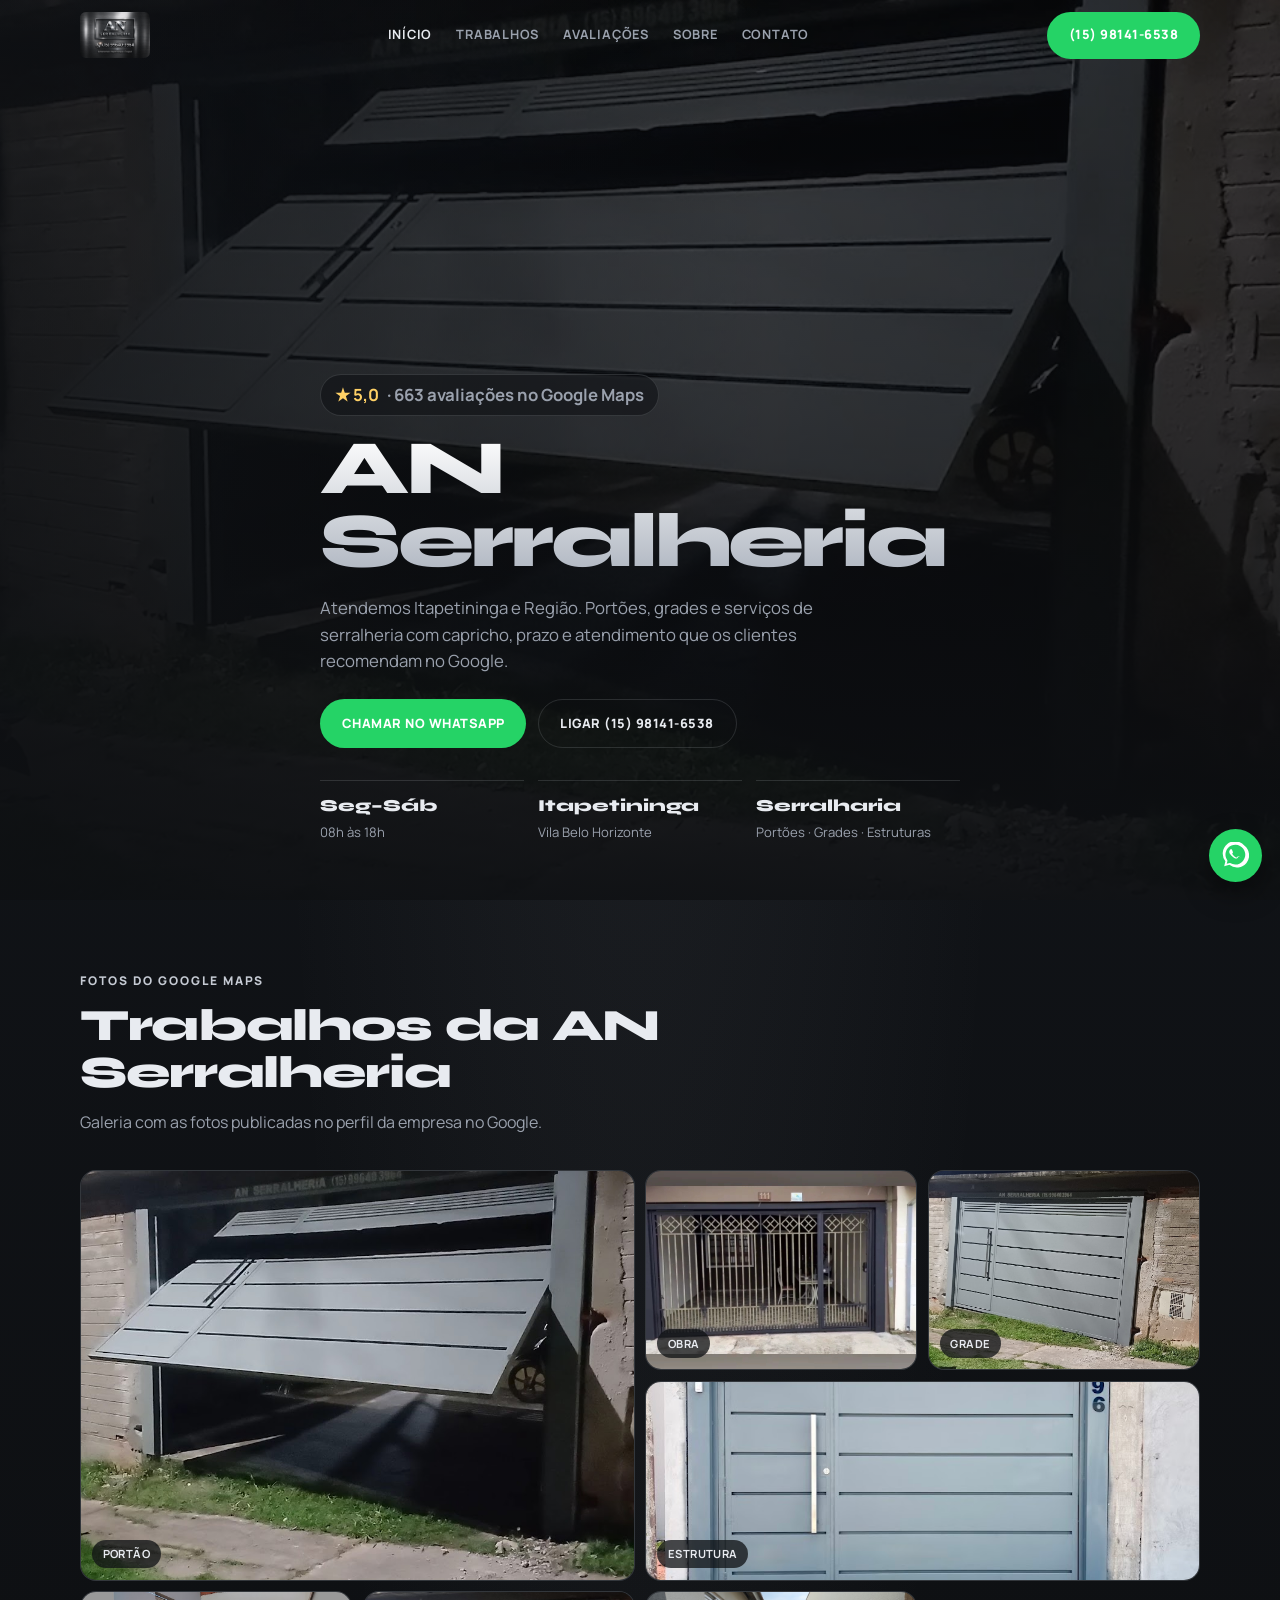
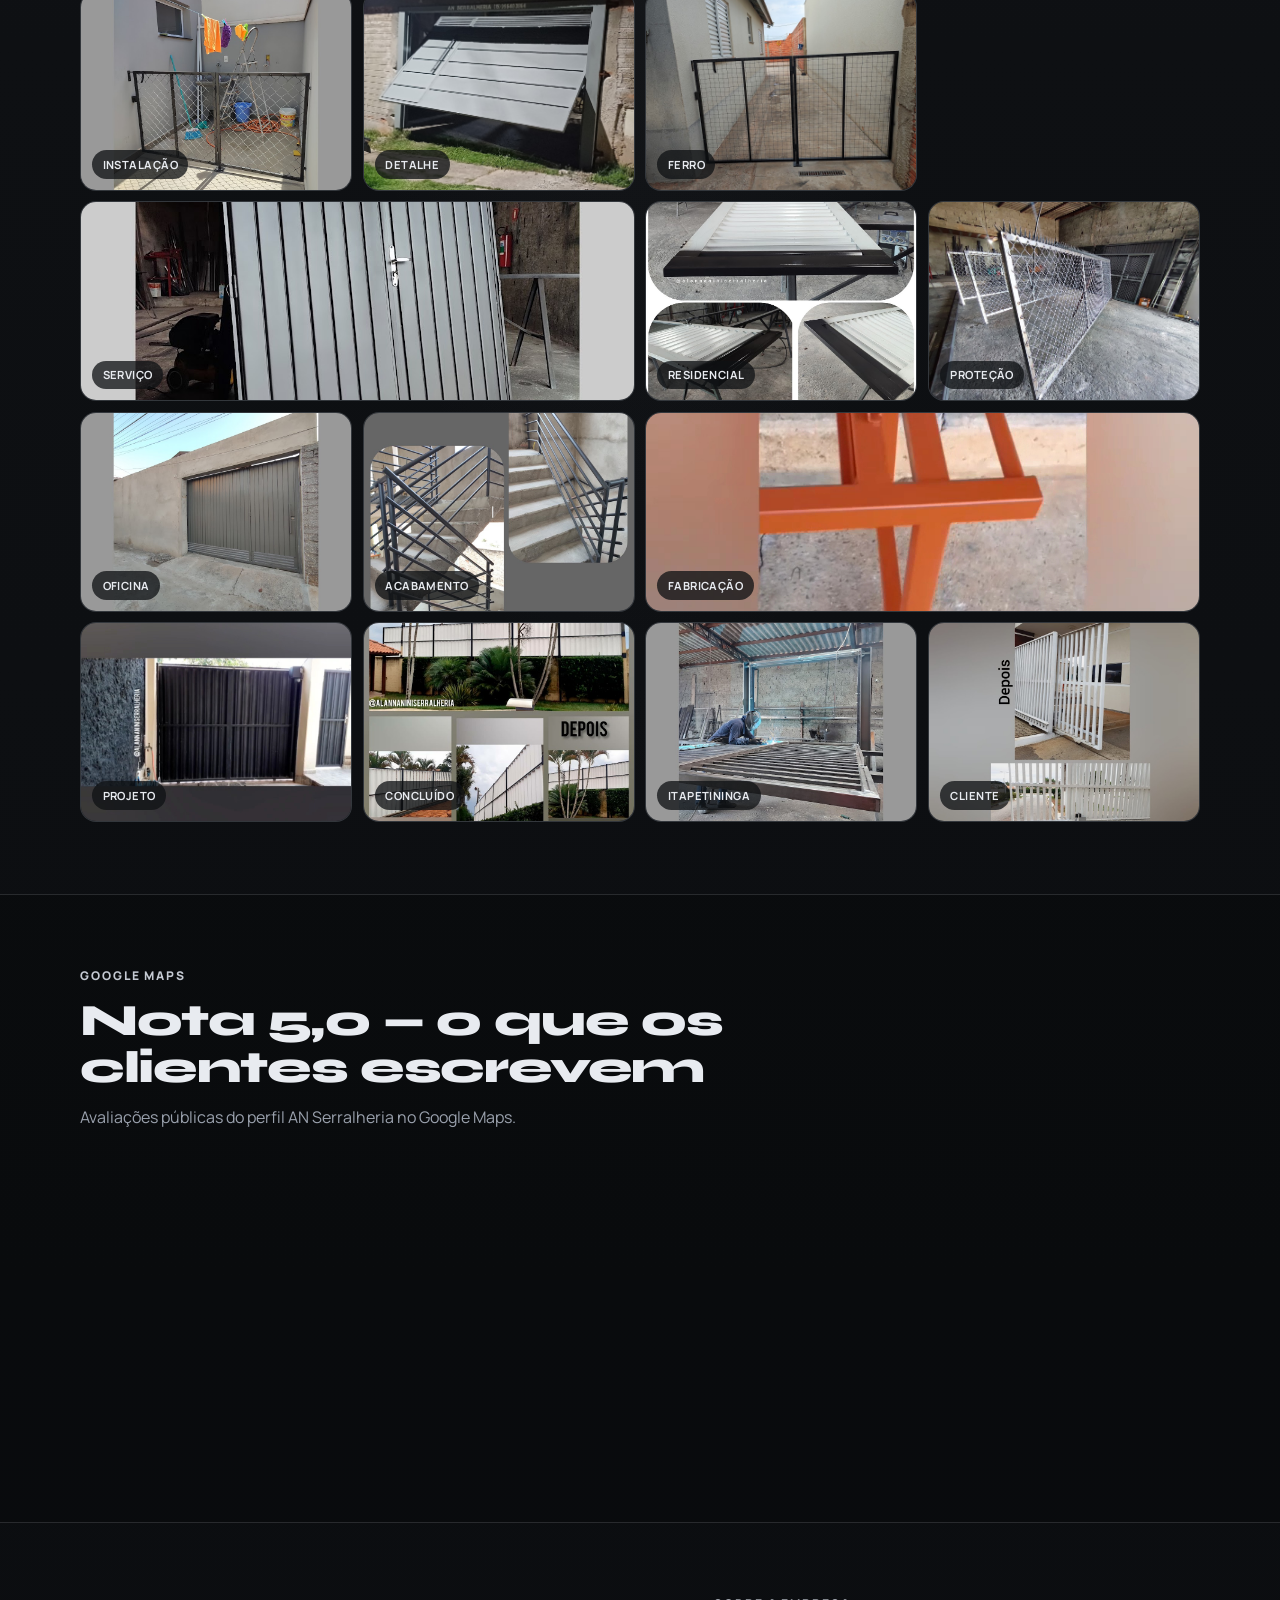
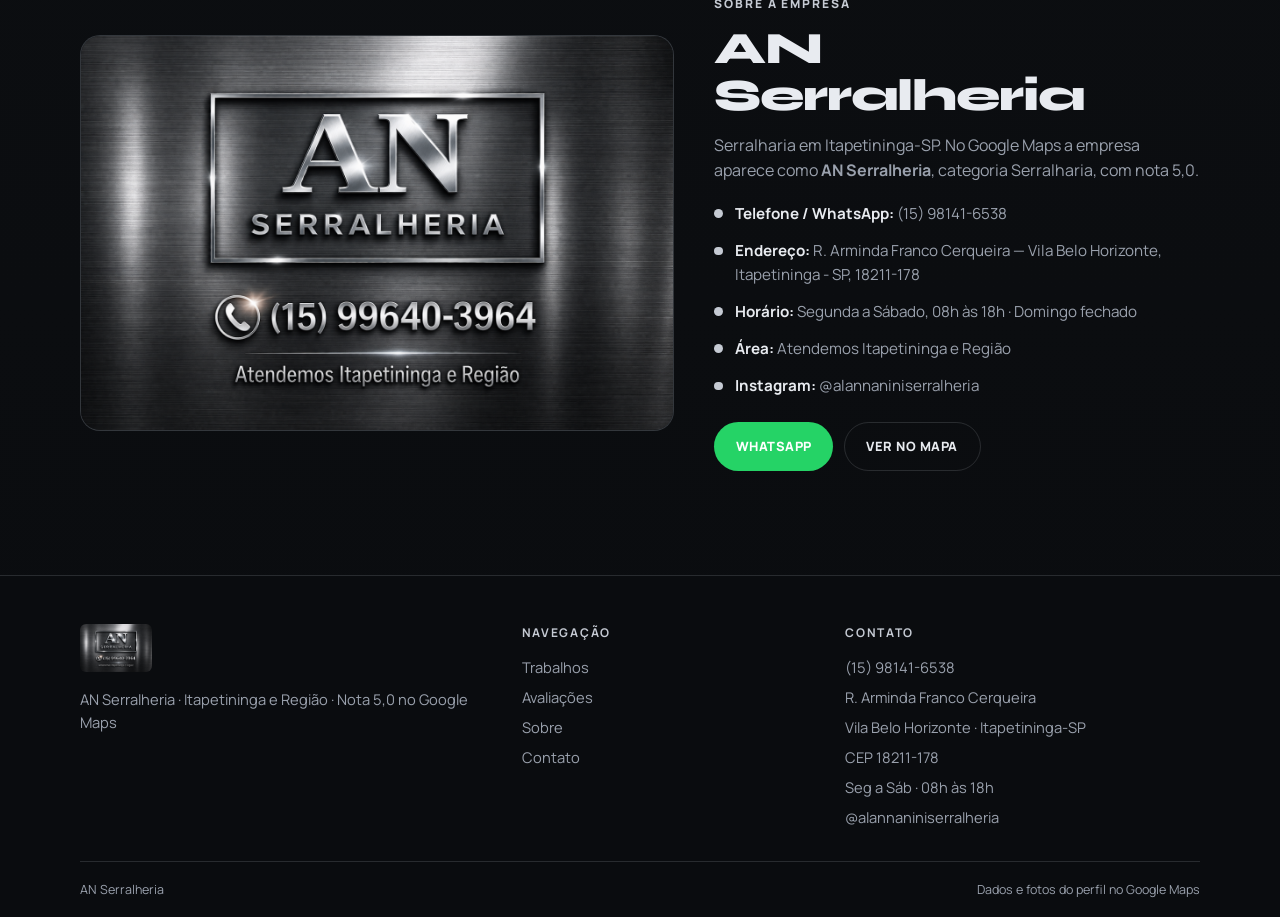
<file: index.html>
<!DOCTYPE html>
<html lang="pt-BR">
  <head>
    <meta charset="utf-8" />
    <meta name="viewport" content="width=device-width, initial-scale=1" />
    <title>AN Serralheria — Itapetininga e Região | (15) 98141-6538</title>
    <meta
      name="description"
      content="AN Serralheria em Itapetininga-SP. Nota 5,0 no Google. Portões, grades e serralheria. WhatsApp (15) 98141-6538. Atendemos Itapetininga e região."
    />
    <link rel="preconnect" href="https://fonts.googleapis.com" />
    <link rel="preconnect" href="https://fonts.gstatic.com" crossorigin />
    <link
      href="https://fonts.googleapis.com/css2?family=Manrope:wght@400;500;600;700;800&family=Syne:wght@700;800&display=swap"
      rel="stylesheet"
    />
    <link rel="stylesheet" href="css/styles.css" />
  </head>
  <body>
    <header class="topbar">
      <div class="wrap topbar-inner">
        <a class="brand" href="index.html" aria-label="AN Serralheria">
          <img class="brand-logo" src="images/logo.jpg" alt="AN Serralheria" />
        </a>
        <nav class="nav" aria-label="Principal">
          <a class="active" href="index.html">Início</a>
          <a href="#trabalhos">Trabalhos</a>
          <a href="#avaliacoes">Avaliações</a>
          <a href="#sobre">Sobre</a>
          <a href="contato.html">Contato</a>
        </nav>
        <a class="btn btn-wa top-cta" href="https://wa.me/5515981416538?text=Ol%C3%A1%2C+vim+pelo+site+da+AN+Serralheria" target="_blank" rel="noreferrer">(15) 98141-6538</a>
        <button class="burger" type="button" aria-label="Abrir menu" aria-expanded="false">
          <svg width="18" height="18" viewBox="0 0 24 24" fill="none" stroke="currentColor" stroke-width="2"><path d="M4 6h16M4 12h16M4 18h16"/></svg>
        </button>
      </div>
      <nav class="drawer" aria-label="Mobile">
        <a class="active" href="index.html">Início</a>
        <a href="#trabalhos">Trabalhos</a>
        <a href="#avaliacoes">Avaliações</a>
        <a href="#sobre">Sobre</a>
        <a href="contato.html">Contato</a>
        <a class="btn btn-wa" href="https://wa.me/5515981416538?text=Ol%C3%A1%2C+vim+pelo+site+da+AN+Serralheria" target="_blank" rel="noreferrer">WhatsApp</a>
      </nav>
    </header>

    <main>
      <section class="hero">
        <div class="hero-bg" aria-hidden="true">
          <img src="images/foto-01.jpg" alt="Portão AN Serralheria" />
          <div class="hero-shade"></div>
        </div>
        <div class="wrap hero-copy">
          <p class="rating-pill reveal show"><strong>★ 5,0</strong> · 663 avaliações no Google Maps</p>
          <h1 class="reveal show">
            <span>AN Serralheria</span>
          </h1>
          <p class="reveal show">
            Atendemos Itapetininga e Região. Portões, grades e serviços de serralheria com capricho, prazo e atendimento que os clientes recomendam no Google.
          </p>
          <div class="hero-actions reveal show">
            <a class="btn btn-wa" href="https://wa.me/5515981416538?text=Ol%C3%A1%2C+vim+pelo+site+da+AN+Serralheria+e+quero+um+or%C3%A7amento" target="_blank" rel="noreferrer">Chamar no WhatsApp</a>
            <a class="btn btn-ghost" href="tel:+5515981416538">Ligar (15) 98141-6538</a>
          </div>
          <div class="hero-facts reveal show">
            <div>
              <strong>Seg–Sáb</strong>
              <span>08h às 18h</span>
            </div>
            <div>
              <strong>Itapetininga</strong>
              <span>Vila Belo Horizonte</span>
            </div>
            <div>
              <strong>Serralharia</strong>
              <span>Portões · Grades · Estruturas</span>
            </div>
          </div>
        </div>
      </section>

      <section class="section" id="trabalhos">
        <div class="wrap">
          <div class="section-head reveal">
            <p class="kicker">Fotos do Google Maps</p>
            <h2>Trabalhos da AN Serralheria</h2>
            <p class="lead">Galeria com as fotos publicadas no perfil da empresa no Google.</p>
          </div>
          <div class="mosaic">
            <figure class="big reveal">
              <img src="images/foto-01.jpg" alt="Portão AN Serralheria" />
              <figcaption>Portão</figcaption>
            </figure>
            <figure class="reveal">
              <img src="images/foto-05.jpg" alt="Trabalho AN Serralheria" />
              <figcaption>Obra</figcaption>
            </figure>
            <figure class="reveal">
              <img src="images/foto-06.jpg" alt="Grade AN Serralheria" />
              <figcaption>Grade</figcaption>
            </figure>
            <figure class="wide reveal">
              <img src="images/foto-07.jpg" alt="Estrutura metálica" />
              <figcaption>Estrutura</figcaption>
            </figure>
            <figure class="reveal">
              <img src="images/foto-08.jpg" alt="Portão instalado" />
              <figcaption>Instalação</figcaption>
            </figure>
            <figure class="reveal">
              <img src="images/foto-09.jpg" alt="Serralheria" />
              <figcaption>Detalhe</figcaption>
            </figure>
            <figure class="reveal">
              <img src="images/foto-10.jpg" alt="Trabalho em ferro" />
              <figcaption>Ferro</figcaption>
            </figure>
            <figure class="wide reveal">
              <img src="images/foto-11.jpg" alt="Serviço AN Serralheria" />
              <figcaption>Serviço</figcaption>
            </figure>
            <figure class="reveal">
              <img src="images/foto-12.jpg" alt="Portão residencial" />
              <figcaption>Residencial</figcaption>
            </figure>
            <figure class="reveal">
              <img src="images/foto-13.jpg" alt="Grade de proteção" />
              <figcaption>Proteção</figcaption>
            </figure>
            <figure class="reveal">
              <img src="images/foto-14.jpg" alt="Trabalho da oficina" />
              <figcaption>Oficina</figcaption>
            </figure>
            <figure class="reveal">
              <img src="images/foto-15.jpg" alt="Acabamento" />
              <figcaption>Acabamento</figcaption>
            </figure>
            <figure class="wide reveal">
              <img src="images/foto-02.jpg" alt="Peça metálica AN Serralheria" />
              <figcaption>Fabricação</figcaption>
            </figure>
            <figure class="reveal">
              <img src="images/foto-16.jpg" alt="Projeto AN" />
              <figcaption>Projeto</figcaption>
            </figure>
            <figure class="reveal">
              <img src="images/foto-17.jpg" alt="Serviço concluído" />
              <figcaption>Concluído</figcaption>
            </figure>
            <figure class="reveal">
              <img src="images/foto-18.jpg" alt="Serralheria Itapetininga" />
              <figcaption>Itapetininga</figcaption>
            </figure>
            <figure class="reveal">
              <img src="images/foto-19.jpg" alt="Cliente AN Serralheria" />
              <figcaption>Cliente</figcaption>
            </figure>
          </div>
        </div>
      </section>

      <section class="section section-dark" id="avaliacoes">
        <div class="wrap">
          <div class="section-head reveal">
            <p class="kicker">Google Maps</p>
            <h2>Nota 5,0 — o que os clientes escrevem</h2>
            <p class="lead">Avaliações públicas do perfil AN Serralheria no Google Maps.</p>
          </div>
          <div class="reviews">
            <article class="review reveal">
              <div class="stars">★★★★★</div>
              <p>“Ótimo atendimento. Entrega no prazo combinado. Muito capricho. Recomendo.”</p>
              <p class="who">Avaliação no Google</p>
            </article>
            <article class="review reveal">
              <div class="stars">★★★★★</div>
              <p>“Ótimo serviço, gente fina demais ele e a esposa.”</p>
              <p class="who">Avaliação no Google</p>
            </article>
            <article class="review reveal">
              <div class="stars">★★★★★</div>
              <p>“Senhor Alan e senhora Francielle, bons profissionais!”</p>
              <p class="who">Avaliação no Google</p>
            </article>
          </div>
          <div class="topics reveal">
            <span>portão · 35 menções</span>
            <span>eficiente · 17</span>
            <span>rapidez · 13</span>
            <span>nota · 62</span>
          </div>
          <p class="reveal" style="margin-top: 1.25rem">
            <a class="btn btn-ghost" href="https://www.google.com/maps/place/AN+Serralheria/@-23.5643665,-48.0426176,17z/data=!4m6!3m5!1s0x94c5cd8ced081685:0x7d82b0a2c20fcf4!8m2!3d-23.5643665!4d-48.0426176!16s%2Fg%2F11kxk3lp1j" target="_blank" rel="noreferrer">Ver 663 avaliações no Google Maps</a>
          </p>
        </div>
      </section>

      <section class="section" id="sobre">
        <div class="wrap about-grid">
          <div class="about-card reveal">
            <img src="images/logo-banner.jpg" alt="Logo AN Serralheria — Atendemos Itapetininga e Região" />
          </div>
          <div class="reveal">
            <p class="kicker">Sobre a empresa</p>
            <h2>AN Serralheria</h2>
            <p class="lead">
              Serralharia em Itapetininga-SP. No Google Maps a empresa aparece como <strong>AN Serralheria</strong>, categoria Serralharia, com nota 5,0.
            </p>
            <ul class="info-list">
              <li>
                <span class="dot"></span>
                <span><strong style="color: var(--steel-bright)">Telefone / WhatsApp:</strong> (15) 98141-6538</span>
              </li>
              <li>
                <span class="dot"></span>
                <span><strong style="color: var(--steel-bright)">Endereço:</strong> R. Arminda Franco Cerqueira — Vila Belo Horizonte, Itapetininga - SP, 18211-178</span>
              </li>
              <li>
                <span class="dot"></span>
                <span><strong style="color: var(--steel-bright)">Horário:</strong> Segunda a Sábado, 08h às 18h · Domingo fechado</span>
              </li>
              <li>
                <span class="dot"></span>
                <span><strong style="color: var(--steel-bright)">Área:</strong> Atendemos Itapetininga e Região</span>
              </li>
              <li>
                <span class="dot"></span>
                <span><strong style="color: var(--steel-bright)">Instagram:</strong> @alannaniniserralheria</span>
              </li>
            </ul>
            <div style="margin-top: 1.5rem; display: flex; flex-wrap: wrap; gap: 0.65rem">
              <a class="btn btn-wa" href="https://wa.me/5515981416538?text=Ol%C3%A1%2C+vim+pelo+site+da+AN+Serralheria" target="_blank" rel="noreferrer">WhatsApp</a>
              <a class="btn btn-ghost" href="contato.html">Ver no mapa</a>
            </div>
          </div>
        </div>
      </section>
    </main>

    <footer class="footer">
      <div class="wrap footer-grid">
        <div>
          <img src="images/logo.jpg" alt="AN Serralheria" style="height: 48px; width: auto; border-radius: 6px" />
          <p style="margin-top: 1rem">AN Serralheria · Itapetininga e Região · Nota 5,0 no Google Maps</p>
        </div>
        <div>
          <h4>Navegação</h4>
          <ul>
            <li><a href="#trabalhos">Trabalhos</a></li>
            <li><a href="#avaliacoes">Avaliações</a></li>
            <li><a href="#sobre">Sobre</a></li>
            <li><a href="contato.html">Contato</a></li>
          </ul>
        </div>
        <div>
          <h4>Contato</h4>
          <ul>
            <li><a href="tel:+5515981416538">(15) 98141-6538</a></li>
            <li>R. Arminda Franco Cerqueira</li>
            <li>Vila Belo Horizonte · Itapetininga-SP</li>
            <li>CEP 18211-178</li>
            <li>Seg a Sáb · 08h às 18h</li>
            <li><a href="https://www.instagram.com/alannaniniserralheria/" target="_blank" rel="noreferrer">@alannaniniserralheria</a></li>
          </ul>
        </div>
      </div>
      <div class="wrap footer-bottom">
        <span>AN Serralheria</span>
        <span>Dados e fotos do perfil no Google Maps</span>
      </div>
    </footer>

    <a class="wa" href="https://wa.me/5515981416538?text=Ol%C3%A1%2C+vim+pelo+site+da+AN+Serralheria" target="_blank" rel="noreferrer" aria-label="WhatsApp">
      <svg viewBox="0 0 24 24" fill="currentColor"><path d="M20.5 3.5A11 11 0 0 0 3.1 17.4L2 22l4.7-1.2A11 11 0 1 0 20.5 3.5zm-8.5 17a9 9 0 0 1-4.6-1.3l-.3-.2-2.8.7.7-2.7-.2-.3a9 9 0 1 1 7.2 3.8zm5-6.7c-.3-.1-1.6-.8-1.9-.9s-.4-.1-.6.1-.7.9-.8 1-.3.2-.6.1a7.4 7.4 0 0 1-2.2-1.4 8.2 8.2 0 0 1-1.5-1.9c-.2-.3 0-.4.1-.6l.4-.5.1-.3c0-.1 0-.3-.1-.4s-.6-1.4-.8-1.9-.4-.4-.6-.4h-.5c-.2 0-.4.1-.6.3s-.8.8-.8 1.9.8 2.2.9 2.3a9.7 9.7 0 0 0 3.6 3.3c1.3.6 1.7.6 2.3.5s1.1-.5 1.2-.9.2-.8.1-.9-.2-.2-.5-.3z"/></svg>
    </a>
    <script src="js/main.js"></script>
  </body>
</html>
</file>
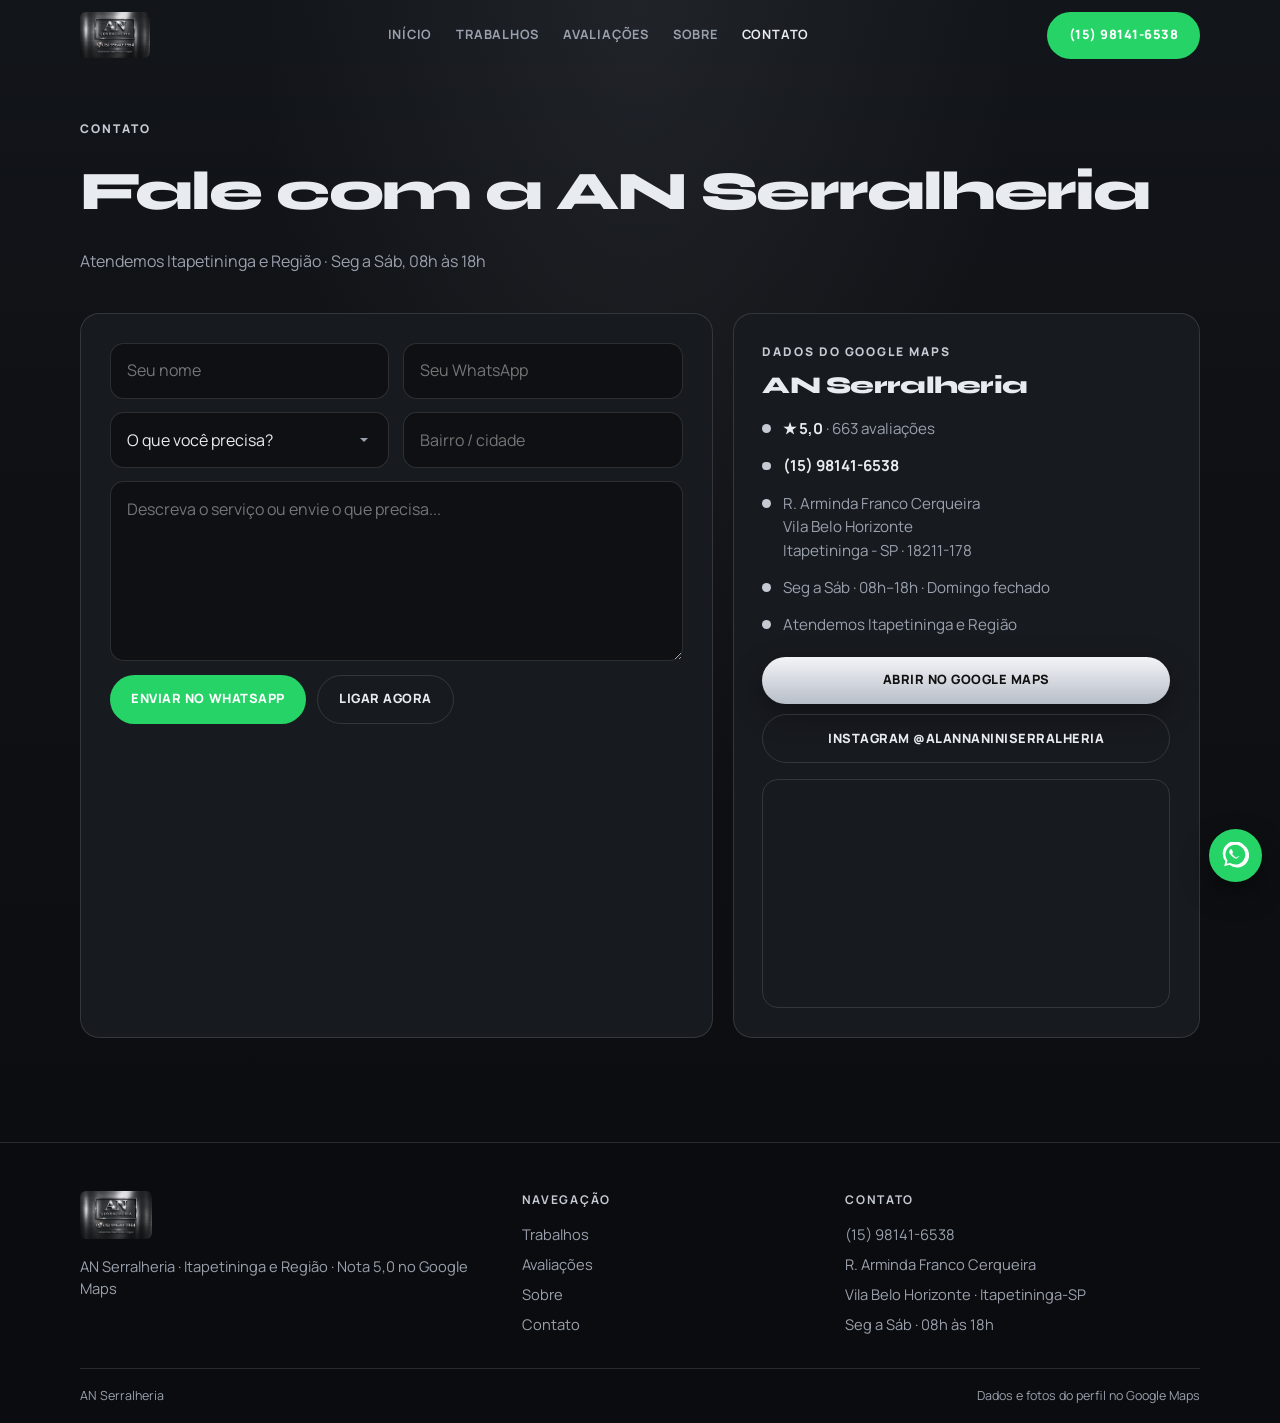
<file: contato.html>
<!DOCTYPE html>
<html lang="pt-BR">
  <head>
    <meta charset="utf-8" />
    <meta name="viewport" content="width=device-width, initial-scale=1" />
    <title>Contato — AN Serralheria | (15) 98141-6538</title>
    <meta
      name="description"
      content="Fale com a AN Serralheria. WhatsApp (15) 98141-6538. R. Arminda Franco Cerqueira, Vila Belo Horizonte, Itapetininga-SP."
    />
    <link rel="preconnect" href="https://fonts.googleapis.com" />
    <link rel="preconnect" href="https://fonts.gstatic.com" crossorigin />
    <link
      href="https://fonts.googleapis.com/css2?family=Manrope:wght@400;500;600;700;800&family=Syne:wght@700;800&display=swap"
      rel="stylesheet"
    />
    <link rel="stylesheet" href="css/styles.css" />
  </head>
  <body>
    <header class="topbar">
      <div class="wrap topbar-inner">
        <a class="brand" href="index.html" aria-label="AN Serralheria">
          <img class="brand-logo" src="images/logo.jpg" alt="AN Serralheria" />
        </a>
        <nav class="nav" aria-label="Principal">
          <a href="index.html">Início</a>
          <a href="index.html#trabalhos">Trabalhos</a>
          <a href="index.html#avaliacoes">Avaliações</a>
          <a href="index.html#sobre">Sobre</a>
          <a class="active" href="contato.html">Contato</a>
        </nav>
        <a class="btn btn-wa top-cta" href="https://wa.me/5515981416538?text=Ol%C3%A1%2C+vim+pelo+site+da+AN+Serralheria" target="_blank" rel="noreferrer">(15) 98141-6538</a>
        <button class="burger" type="button" aria-label="Abrir menu" aria-expanded="false">
          <svg width="18" height="18" viewBox="0 0 24 24" fill="none" stroke="currentColor" stroke-width="2"><path d="M4 6h16M4 12h16M4 18h16"/></svg>
        </button>
      </div>
      <nav class="drawer" aria-label="Mobile">
        <a href="index.html">Início</a>
        <a href="index.html#trabalhos">Trabalhos</a>
        <a href="index.html#avaliacoes">Avaliações</a>
        <a href="index.html#sobre">Sobre</a>
        <a class="active" href="contato.html">Contato</a>
        <a class="btn btn-wa" href="https://wa.me/5515981416538?text=Ol%C3%A1%2C+vim+pelo+site+da+AN+Serralheria" target="_blank" rel="noreferrer">WhatsApp</a>
      </nav>
    </header>

    <main>
      <section class="page-hero">
        <div class="wrap reveal show">
          <p class="kicker">Contato</p>
          <h1>Fale com a AN Serralheria</h1>
          <p class="lead">Atendemos Itapetininga e Região · Seg a Sáb, 08h às 18h</p>
        </div>
      </section>

      <section class="section" style="padding-top: 0">
        <div class="wrap contact-grid">
          <div class="panel reveal">
            <form class="form contact-form">
              <div class="form-row">
                <input required name="nome" aria-label="Nome" placeholder="Seu nome" />
                <input required type="tel" name="telefone" aria-label="Telefone" placeholder="Seu WhatsApp" />
              </div>
              <div class="form-row">
                <select name="servico" aria-label="Serviço" required>
                  <option value="">O que você precisa?</option>
                  <option>Portão</option>
                  <option>Grade</option>
                  <option>Estrutura metálica</option>
                  <option>Automação / motor</option>
                  <option>Manutenção</option>
                  <option>Outro serviço de serralheria</option>
                </select>
                <input name="bairro" aria-label="Bairro" placeholder="Bairro / cidade" />
              </div>
              <textarea required name="mensagem" aria-label="Mensagem" rows="6" placeholder="Descreva o serviço ou envie o que precisa..."></textarea>
              <div class="form-actions">
                <button class="btn btn-wa" type="submit">Enviar no WhatsApp</button>
                <a class="btn btn-ghost" href="tel:+5515981416538">Ligar agora</a>
              </div>
              <p class="form-note" role="status"></p>
            </form>
          </div>

          <aside class="panel reveal">
            <p class="kicker">Dados do Google Maps</p>
            <h2 style="font-size: 1.5rem; margin-bottom: 1rem">AN Serralheria</h2>
            <ul class="info-list">
              <li>
                <span class="dot"></span>
                <span><strong style="color: var(--steel-bright)">★ 5,0</strong> · 663 avaliações</span>
              </li>
              <li>
                <span class="dot"></span>
                <a href="tel:+5515981416538"><strong style="color: var(--steel-bright)">(15) 98141-6538</strong></a>
              </li>
              <li>
                <span class="dot"></span>
                <span>R. Arminda Franco Cerqueira<br />Vila Belo Horizonte<br />Itapetininga - SP · 18211-178</span>
              </li>
              <li>
                <span class="dot"></span>
                <span>Seg a Sáb · 08h–18h · Domingo fechado</span>
              </li>
              <li>
                <span class="dot"></span>
                <span>Atendemos Itapetininga e Região</span>
              </li>
            </ul>
            <div style="margin-top: 1.25rem; display: grid; gap: 0.65rem">
              <a class="btn btn-steel" href="https://www.google.com/maps/place/AN+Serralheria/@-23.5643665,-48.0426176,17z/data=!4m6!3m5!1s0x94c5cd8ced081685:0x7d82b0a2c20fcf4!8m2!3d-23.5643665!4d-48.0426176!16s%2Fg%2F11kxk3lp1j" target="_blank" rel="noreferrer">Abrir no Google Maps</a>
              <a class="btn btn-ghost" href="https://www.instagram.com/alannaniniserralheria/" target="_blank" rel="noreferrer">Instagram @alannaniniserralheria</a>
            </div>
            <div class="map-embed">
              <iframe
                title="Mapa AN Serralheria"
                src="https://maps.google.com/maps?q=AN+Serralheria,+R.+Arminda+Franco+Cerqueira,+Itapetininga&z=16&output=embed"
                loading="lazy"
                referrerpolicy="no-referrer-when-downgrade"
              ></iframe>
            </div>
          </aside>
        </div>
      </section>
    </main>

    <footer class="footer">
      <div class="wrap footer-grid">
        <div>
          <img src="images/logo.jpg" alt="AN Serralheria" style="height: 48px; width: auto; border-radius: 6px" />
          <p style="margin-top: 1rem">AN Serralheria · Itapetininga e Região · Nota 5,0 no Google Maps</p>
        </div>
        <div>
          <h4>Navegação</h4>
          <ul>
            <li><a href="index.html#trabalhos">Trabalhos</a></li>
            <li><a href="index.html#avaliacoes">Avaliações</a></li>
            <li><a href="index.html#sobre">Sobre</a></li>
            <li><a href="contato.html">Contato</a></li>
          </ul>
        </div>
        <div>
          <h4>Contato</h4>
          <ul>
            <li><a href="tel:+5515981416538">(15) 98141-6538</a></li>
            <li>R. Arminda Franco Cerqueira</li>
            <li>Vila Belo Horizonte · Itapetininga-SP</li>
            <li>Seg a Sáb · 08h às 18h</li>
          </ul>
        </div>
      </div>
      <div class="wrap footer-bottom">
        <span>AN Serralheria</span>
        <span>Dados e fotos do perfil no Google Maps</span>
      </div>
    </footer>

    <a class="wa" href="https://wa.me/5515981416538?text=Ol%C3%A1%2C+vim+pelo+site+da+AN+Serralheria" target="_blank" rel="noreferrer" aria-label="WhatsApp">
      <svg viewBox="0 0 24 24" fill="currentColor"><path d="M20.5 3.5A11 11 0 0 0 3.1 17.4L2 22l4.7-1.2A11 11 0 1 0 20.5 3.5zm-8.5 17a9 9 0 0 1-4.6-1.3l-.3-.2-2.8.7.7-2.7-.2-.3a9 9 0 1 1 7.2 3.8zm5-6.7c-.3-.1-1.6-.8-1.9-.9s-.4-.1-.6.1-.7.9-.8 1-.3.2-.6.1a7.4 7.4 0 0 1-2.2-1.4 8.2 8.2 0 0 1-1.5-1.9c-.2-.3 0-.4.1-.6l.4-.5.1-.3c0-.1 0-.3-.1-.4s-.6-1.4-.8-1.9-.4-.4-.6-.4h-.5c-.2 0-.4.1-.6.3s-.8.8-.8 1.9.8 2.2.9 2.3a9.7 9.7 0 0 0 3.6 3.3c1.3.6 1.7.6 2.3.5s1.1-.5 1.2-.9.2-.8.1-.9-.2-.2-.5-.3z"/></svg>
    </a>
    <script src="js/main.js"></script>
  </body>
</html>
</file>
<file: css/styles.css>
/* AN Serralheria — visual metálico da marca (Google Maps) */
:root {
  --ink: #0e1013;
  --panel: #171a1f;
  --steel: #c5cad3;
  --steel-bright: #e8ebf0;
  --mute: #9aa1ad;
  --line: rgba(197, 202, 211, 0.16);
  --accent: #d4d8df;
  --wa: #25d366;
  --font-display: "Syne", sans-serif;
  --font-body: "Manrope", sans-serif;
  --max: 1120px;
  --radius: 1rem;
}

*,
*::before,
*::after {
  box-sizing: border-box;
  margin: 0;
  padding: 0;
}

html {
  scroll-behavior: smooth;
}

body {
  min-height: 100vh;
  font-family: var(--font-body);
  background:
    radial-gradient(ellipse at top, rgba(197, 202, 211, 0.08), transparent 42%),
    linear-gradient(180deg, #12151a 0%, var(--ink) 40%, #0a0c0f 100%);
  color: var(--steel-bright);
  line-height: 1.55;
  -webkit-font-smoothing: antialiased;
}

img {
  display: block;
  max-width: 100%;
  height: auto;
}

a {
  color: inherit;
  text-decoration: none;
}

ul {
  list-style: none;
}

button,
input,
select,
textarea {
  font: inherit;
  color: inherit;
}

.wrap {
  width: min(var(--max), calc(100% - 2rem));
  margin-inline: auto;
}

/* Header */
.topbar {
  position: fixed;
  inset: 0 0 auto;
  z-index: 50;
  border-bottom: 1px solid transparent;
  transition: background 0.3s, border-color 0.3s, backdrop-filter 0.3s;
}

.topbar.scrolled {
  background: rgba(14, 16, 19, 0.92);
  backdrop-filter: blur(14px);
  border-bottom-color: var(--line);
}

.topbar-inner {
  display: flex;
  align-items: center;
  justify-content: space-between;
  gap: 1rem;
  height: 4.4rem;
}

.brand-logo {
  height: 2.5rem;
  width: auto;
  border-radius: 0.35rem;
}

.nav {
  display: none;
  gap: 1.5rem;
}

.nav a {
  font-size: 0.8rem;
  font-weight: 700;
  letter-spacing: 0.06em;
  text-transform: uppercase;
  color: var(--mute);
}

.nav a:hover,
.nav a.active {
  color: var(--steel-bright);
}

.btn {
  display: inline-flex;
  align-items: center;
  justify-content: center;
  gap: 0.5rem;
  border: none;
  border-radius: 999px;
  padding: 0.85rem 1.35rem;
  font-size: 0.8rem;
  font-weight: 800;
  letter-spacing: 0.04em;
  text-transform: uppercase;
  cursor: pointer;
  transition: transform 0.2s, background 0.2s, color 0.2s;
}

.btn:hover {
  transform: translateY(-2px);
}

.btn-steel {
  background: linear-gradient(180deg, #f2f4f7, #b8bec8);
  color: #111;
  box-shadow: 0 10px 28px rgba(0, 0, 0, 0.35);
}

.btn-ghost {
  border: 1px solid var(--line);
  background: transparent;
  color: var(--steel-bright);
}

.btn-wa {
  background: var(--wa);
  color: #fff;
}

.top-cta {
  display: none;
}

.burger {
  width: 2.5rem;
  height: 2.5rem;
  border-radius: 999px;
  border: 1px solid var(--line);
  background: transparent;
  color: var(--steel-bright);
  display: grid;
  place-items: center;
  cursor: pointer;
}

.drawer {
  display: none;
  border-top: 1px solid var(--line);
  background: var(--panel);
  padding: 0.5rem 0 1rem;
}

.drawer.open {
  display: block;
}

.drawer a {
  display: block;
  padding: 0.8rem 1rem;
  color: var(--mute);
  font-weight: 700;
  text-transform: uppercase;
  letter-spacing: 0.05em;
  font-size: 0.85rem;
}

.drawer .btn {
  margin: 0.75rem 1rem 0;
  width: calc(100% - 2rem);
}

@media (min-width: 920px) {
  .nav,
  .top-cta {
    display: flex;
  }

  .burger,
  .drawer {
    display: none !important;
  }

  .brand-logo {
    height: 2.9rem;
  }
}

/* Hero */
.hero {
  position: relative;
  min-height: 100svh;
  display: grid;
  align-items: end;
  overflow: hidden;
}

.hero-bg {
  position: absolute;
  inset: 0;
}

.hero-bg img {
  width: 100%;
  height: 100%;
  object-fit: cover;
  filter: brightness(0.55) contrast(1.05);
}

.hero-shade {
  position: absolute;
  inset: 0;
  background:
    linear-gradient(180deg, rgba(14, 16, 19, 0.35) 0%, rgba(14, 16, 19, 0.55) 45%, rgba(14, 16, 19, 0.96) 100%),
    linear-gradient(90deg, rgba(14, 16, 19, 0.75), transparent 60%);
}

.hero-copy {
  position: relative;
  z-index: 1;
  padding: 7.5rem 0 3.5rem;
  max-width: 40rem;
}

.rating-pill {
  display: inline-flex;
  align-items: center;
  gap: 0.55rem;
  margin-bottom: 1rem;
  padding: 0.45rem 0.85rem;
  border-radius: 999px;
  border: 1px solid var(--line);
  background: rgba(14, 16, 19, 0.55);
  font-size: 0.82rem;
  font-weight: 700;
  color: var(--steel);
}

.rating-pill strong {
  color: #ffd166;
}

.hero h1 {
  font-family: var(--font-display);
  font-size: clamp(2.4rem, 7vw, 4.8rem);
  font-weight: 800;
  letter-spacing: -0.04em;
  line-height: 0.95;
}

.hero h1 span {
  display: block;
  background: linear-gradient(180deg, #fff, #aeb5c0);
  -webkit-background-clip: text;
  background-clip: text;
  color: transparent;
}

.hero p {
  margin-top: 1.1rem;
  max-width: 32rem;
  color: var(--mute);
  font-size: 1.05rem;
}

.hero-actions {
  margin-top: 1.6rem;
  display: flex;
  flex-wrap: wrap;
  gap: 0.7rem;
}

.hero-facts {
  margin-top: 2rem;
  display: grid;
  gap: 0.85rem;
  grid-template-columns: repeat(auto-fit, minmax(140px, 1fr));
}

.hero-facts div {
  padding-top: 0.75rem;
  border-top: 1px solid var(--line);
}

.hero-facts strong {
  display: block;
  font-family: var(--font-display);
  font-size: 1.05rem;
  font-weight: 800;
}

.hero-facts span {
  color: var(--mute);
  font-size: 0.82rem;
}

/* Sections */
.section {
  padding: 4.5rem 0;
}

.section-dark {
  background: rgba(0, 0, 0, 0.22);
  border-block: 1px solid var(--line);
}

.kicker {
  color: var(--steel);
  font-size: 0.75rem;
  font-weight: 800;
  letter-spacing: 0.16em;
  text-transform: uppercase;
  margin-bottom: 0.7rem;
}

.section h2 {
  font-family: var(--font-display);
  font-size: clamp(1.7rem, 4vw, 2.8rem);
  font-weight: 800;
  letter-spacing: -0.03em;
  line-height: 1.05;
  max-width: 16ch;
}

.lead {
  margin-top: 0.9rem;
  max-width: 36rem;
  color: var(--mute);
}

.section-head {
  margin-bottom: 2.2rem;
}

/* Gallery mosaic — all Maps photos */
.mosaic {
  display: grid;
  gap: 0.65rem;
  grid-template-columns: repeat(2, 1fr);
}

@media (min-width: 800px) {
  .mosaic {
    grid-template-columns: repeat(4, 1fr);
    grid-auto-rows: 12.5rem;
  }

  .mosaic .big {
    grid-column: span 2;
    grid-row: span 2;
  }

  .mosaic .wide {
    grid-column: span 2;
  }
}

.mosaic figure {
  position: relative;
  overflow: hidden;
  border-radius: var(--radius);
  border: 1px solid var(--line);
  min-height: 10rem;
  background: var(--panel);
}

.mosaic img {
  width: 100%;
  height: 100%;
  object-fit: cover;
  transition: transform 0.5s ease;
}

.mosaic figure:hover img {
  transform: scale(1.04);
}

.mosaic figcaption {
  position: absolute;
  left: 0.7rem;
  bottom: 0.7rem;
  padding: 0.35rem 0.65rem;
  border-radius: 999px;
  background: rgba(14, 16, 19, 0.75);
  font-size: 0.7rem;
  font-weight: 700;
  letter-spacing: 0.04em;
  text-transform: uppercase;
}

/* About strip */
.about-grid {
  display: grid;
  gap: 1.5rem;
}

@media (min-width: 900px) {
  .about-grid {
    grid-template-columns: 1.1fr 0.9fr;
    align-items: center;
    gap: 2.5rem;
  }
}

.about-card {
  border: 1px solid var(--line);
  border-radius: calc(var(--radius) + 0.25rem);
  overflow: hidden;
  background: var(--panel);
}

.about-card img {
  width: 100%;
  height: 100%;
  min-height: 18rem;
  object-fit: cover;
}

.info-list {
  margin-top: 1.2rem;
  display: grid;
  gap: 0.85rem;
}

.info-list li {
  display: flex;
  gap: 0.75rem;
  color: var(--mute);
  font-size: 0.95rem;
}

.info-list .dot {
  width: 0.55rem;
  height: 0.55rem;
  margin-top: 0.45rem;
  border-radius: 999px;
  background: var(--steel);
  flex-shrink: 0;
}

/* Reviews from Google */
.reviews {
  display: grid;
  gap: 0.9rem;
}

@media (min-width: 800px) {
  .reviews {
    grid-template-columns: repeat(3, 1fr);
  }
}

.review {
  border: 1px solid var(--line);
  border-radius: var(--radius);
  background: rgba(23, 26, 31, 0.8);
  padding: 1.35rem;
}

.stars {
  color: #ffd166;
  letter-spacing: 0.08em;
  font-size: 0.9rem;
  font-weight: 800;
}

.review p {
  margin-top: 0.75rem;
  color: var(--mute);
  font-size: 0.95rem;
}

.review .who {
  margin-top: 1rem;
  font-size: 0.8rem;
  font-weight: 700;
  color: var(--steel);
}

.topics {
  margin-top: 1.25rem;
  display: flex;
  flex-wrap: wrap;
  gap: 0.5rem;
}

.topics span {
  padding: 0.4rem 0.75rem;
  border-radius: 999px;
  border: 1px solid var(--line);
  font-size: 0.75rem;
  font-weight: 700;
  color: var(--mute);
  text-transform: uppercase;
  letter-spacing: 0.04em;
}

/* Contact */
.page-hero {
  padding: 7.5rem 0 2.5rem;
}

.page-hero h1 {
  font-family: var(--font-display);
  font-size: clamp(2rem, 5vw, 3.4rem);
  font-weight: 800;
  letter-spacing: -0.035em;
}

.contact-grid {
  display: grid;
  gap: 1.25rem;
}

@media (min-width: 920px) {
  .contact-grid {
    grid-template-columns: 1.15fr 0.85fr;
  }
}

.panel {
  border: 1px solid var(--line);
  border-radius: calc(var(--radius) + 0.2rem);
  background: var(--panel);
  padding: 1.4rem;
}

@media (min-width: 700px) {
  .panel {
    padding: 1.8rem;
  }
}

.form {
  display: grid;
  gap: 0.85rem;
}

.form-row {
  display: grid;
  gap: 0.85rem;
}

@media (min-width: 640px) {
  .form-row {
    grid-template-columns: 1fr 1fr;
  }
}

.form input,
.form select,
.form textarea {
  width: 100%;
  border: 1px solid var(--line);
  border-radius: 0.85rem;
  background: var(--ink);
  padding: 0.9rem 1rem;
  outline: none;
}

.form input:focus,
.form select:focus,
.form textarea:focus {
  border-color: var(--steel);
}

.form select {
  appearance: none;
  background-image: url("data:image/svg+xml,%3Csvg xmlns='http://www.w3.org/2000/svg' width='16' height='16' fill='%239aa1ad' viewBox='0 0 24 24'%3E%3Cpath d='M6 9l6 6 6-6'/%3E%3C/svg%3E");
  background-repeat: no-repeat;
  background-position: right 1rem center;
  padding-right: 2.4rem;
}

.form-actions {
  display: flex;
  flex-wrap: wrap;
  gap: 0.65rem;
}

.form-note {
  display: none;
  color: var(--steel);
  font-size: 0.88rem;
}

.form-note.show {
  display: block;
}

.map-embed {
  margin-top: 1rem;
  border-radius: var(--radius);
  overflow: hidden;
  border: 1px solid var(--line);
  min-height: 220px;
}

.map-embed iframe {
  width: 100%;
  height: 220px;
  border: 0;
}

/* Footer */
.footer {
  margin-top: 2rem;
  border-top: 1px solid var(--line);
  background: #0a0c0f;
}

.footer-grid {
  display: grid;
  gap: 1.75rem;
  padding: 3rem 0 2rem;
}

@media (min-width: 860px) {
  .footer-grid {
    grid-template-columns: 1.4fr 1fr 1.2fr;
  }
}

.footer p,
.footer li,
.footer a {
  color: var(--mute);
  font-size: 0.92rem;
}

.footer a:hover {
  color: var(--steel-bright);
}

.footer h4 {
  font-size: 0.75rem;
  letter-spacing: 0.14em;
  text-transform: uppercase;
  color: var(--steel);
  margin-bottom: 0.85rem;
}

.footer ul {
  display: grid;
  gap: 0.45rem;
}

.footer-bottom {
  border-top: 1px solid var(--line);
  padding: 1.1rem 0;
  display: flex;
  flex-direction: column;
  gap: 0.35rem;
  color: var(--mute);
  font-size: 0.78rem;
}

@media (min-width: 700px) {
  .footer-bottom {
    flex-direction: row;
    justify-content: space-between;
  }
}

.wa {
  position: fixed;
  right: 1.1rem;
  bottom: 1.1rem;
  z-index: 40;
  width: 3.35rem;
  height: 3.35rem;
  border-radius: 999px;
  background: var(--wa);
  color: #fff;
  display: grid;
  place-items: center;
  box-shadow: 0 12px 28px rgba(0, 0, 0, 0.4);
}

.wa svg {
  width: 1.65rem;
  height: 1.65rem;
}

.reveal {
  opacity: 0;
  transform: translateY(18px);
  transition: opacity 0.7s ease, transform 0.7s ease;
}

.reveal.show {
  opacity: 1;
  transform: none;
}
</file>
